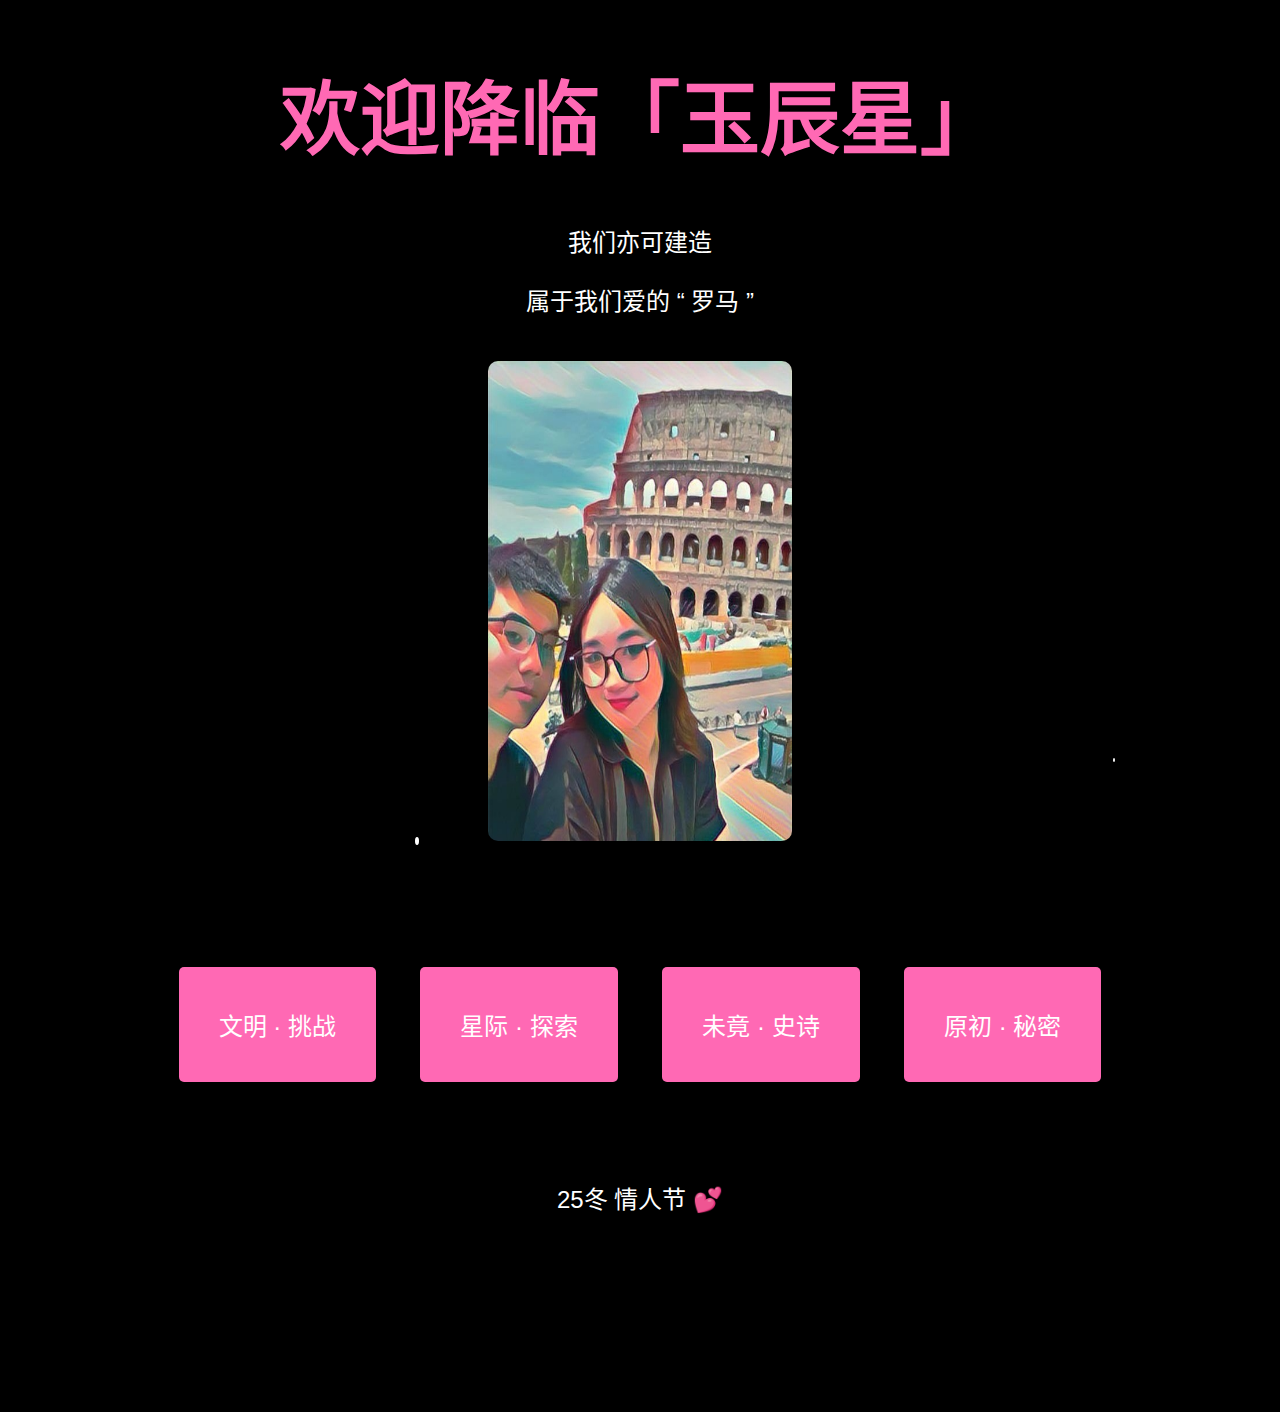
<file: index.html>
<!DOCTYPE html>
<html lang="zh-CN">
<head>
    <meta charset="UTF-8">
    <meta name="viewport" content="width=device-width, initial-scale=1.0">
    <title>wearehere</title>
    <style>
        body {
            background: black;
            text-align: center;
            font-family: "Arial", sans-serif;
            position: relative;
            overflow: auto; /* 允许滚动 */
            min-height: 150vh; /* 确保内容足够长可以滑动 */
        }

        h1 {
            color: #ff69b4;
            font-size: 5em;
        }

        .container {
            width: 80%;
            margin: auto;
        }

        p {
            font-size: 1.5em;
            color: white;
        }

        img {
            width: 30%;
            height: 480px;
            border-radius: 10px;
            margin-top: 20px;
            box-shadow: 0 4px 8px rgba(0, 0, 0, 0.2);
        }

        /* 按钮间距 */
        .buttons {
            margin-top: 30px;
        }

        .buttons a {
            display: inline-block;
            padding: 40px 40px;
            background-color: #FF69B4;
            color: white;
            text-decoration: none;
            border-radius: 5px;
            margin: 20px; /* 按钮间距加大 */
            font-size: 1.5em; 
        }

        /* 流星效果 */
        .meteor {
            position: fixed; /* 让流星固定在屏幕上，不随滚动移动 */
            background-color: white;
            width: 4px;
            height: 8px;
            border-radius: 50%;
            opacity: 1;
            animation: meteor-fall linear infinite;
        }

        @keyframes meteor-fall {
            0% {
                transform: translateY(-100px) translateX(0);
                opacity: 1;
            }
            100% {
                transform: translateY(100vh) translateX(100vw);
                opacity: 0;
            }
        }
    </style>
</head>
<body>
    <h1>欢迎降临「玉辰星」</h1>
    <div class="container">
        <p>我们亦可建造</p>
        <p> 属于我们爱的 “ 罗马 ”</p>
        <img src="photo1.jpg" alt="我们的照片"> 
         <br>
         <br><br><br><br>
        <div class="buttons">
            <a href="page2.html">文明 · 挑战</a>
            <a href="page3.html">星际 · 探索</a>
            <a href="page4.html">未竟 · 史诗</a>
            <a href="page5.html">原初 · 秘密</a>
        </div>
        <br> <br> <br>
        <p>25冬 情人节 💕</p>
    </div>

    <script>
        const numMeteors = 20; // 设置流星数量
        const body = document.body;

        function createMeteor() {
            const meteor = document.createElement('div');
            meteor.classList.add('meteor');

            const size = Math.random() * 3 + 2;
            const left = Math.random() * window.innerWidth;
            const top = Math.random() * window.innerHeight;
            const duration = Math.random() * 1 + 2;

            meteor.style.width = `${size}px`;
            meteor.style.height = `${size * 2}px`;
            meteor.style.left = `${left}px`;
            meteor.style.top = `${top}px`;
            meteor.style.animationDuration = `${duration}s`;
            meteor.style.animationDelay = `${Math.random() * 3}s`;

            document.body.appendChild(meteor);

            meteor.addEventListener('animationend', () => {
                meteor.remove();
            });
        }

        setInterval(createMeteor, 200);
    </script>
</body>
</html>
</file>
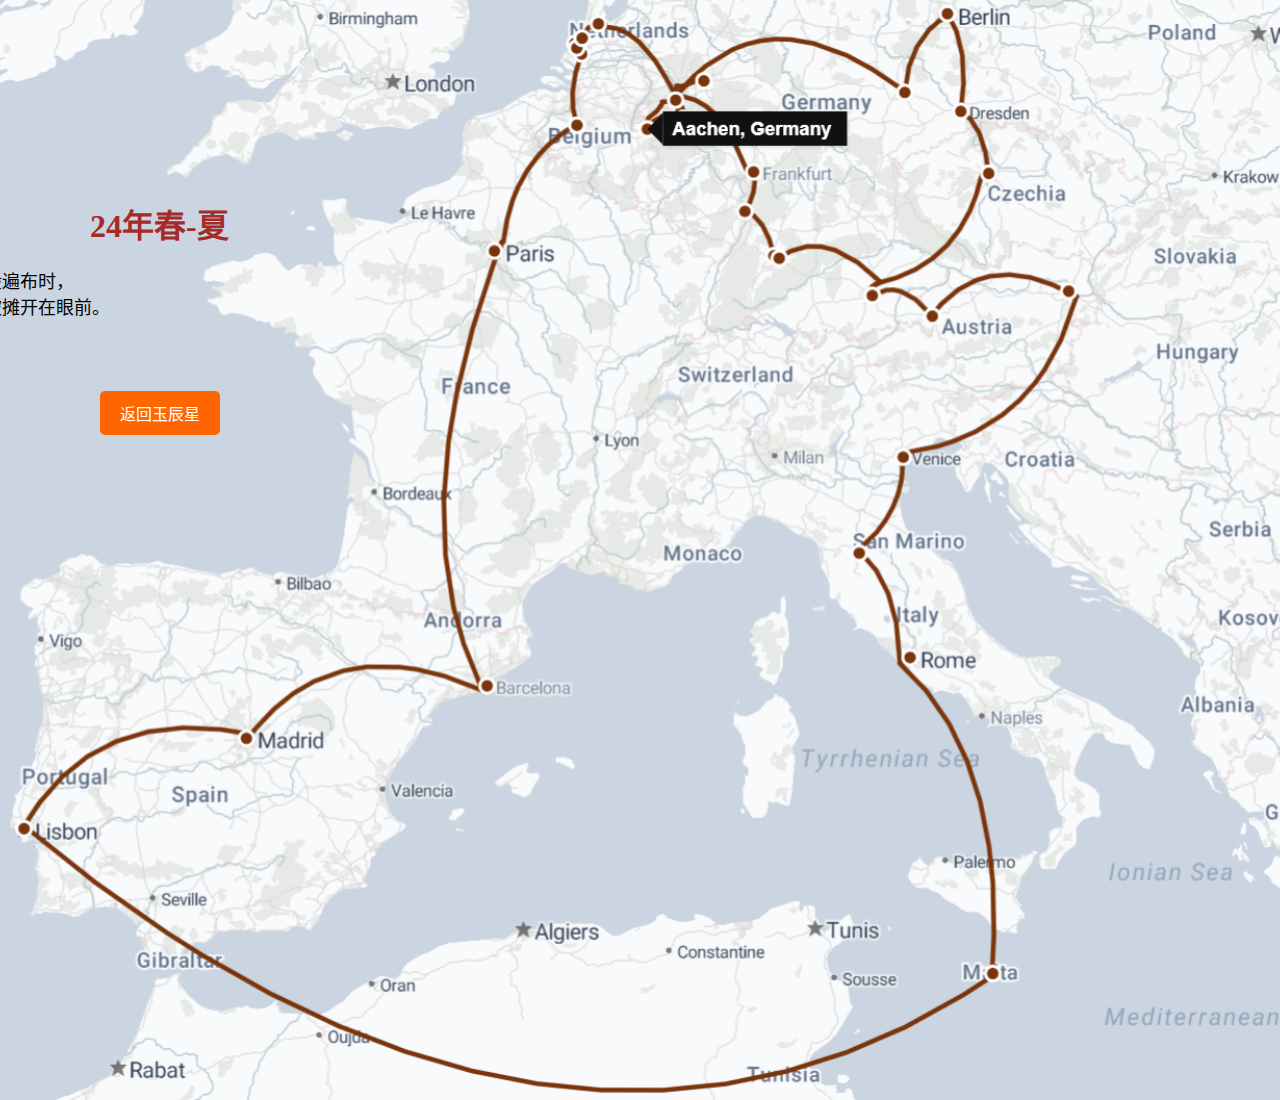
<file: page3.html>
<!DOCTYPE html>
<html lang="zh-CN">
<head>
    <meta charset="UTF-8">
    <meta name="viewport" content="width=device-width, initial-scale=1.0">
    <title>Interstellar Exploration</title>
    <style>
        body {
            margin: 0;
            padding: 0;
            height: 100vh; /* 确保背景图覆盖整个视口 */
            background-image: url('photo2.png'); /* 替换成你的图片路径 */
            background-size: cover; /* 让图片覆盖整个屏幕 */
            background-position: center; /* 将图片居中 */
            background-repeat: no-repeat; /* 防止图片重复 */
        }
p {
    font-size: 18px;
    font-family: 'KaiTi', serif;
    color: black;
    text-align: center; /* 使内容居中 */
    margin-left: -1300px; /* 使段落起始点距离左边有30px */
    margin-right: 30px; /* 如果需要右边有间距 */
}

    </style>
</head>
<body>
<h1 style="text-align: left; color: brown; margin-top: 200px; margin-left: 90px;">24年春-夏</h1>
<p>当足迹如星光般遍布时，<br>宇宙的深意似乎也被摊开在眼前。</p><br><br><br>
<a href="index.html" style="display: inline-block; padding: 10px 20px; background-color: #ff6600; color: white; text-decoration: none; border-radius: 5px; margin-left: 100px;">返回玉辰星</a>

</body>
</html>
</file>
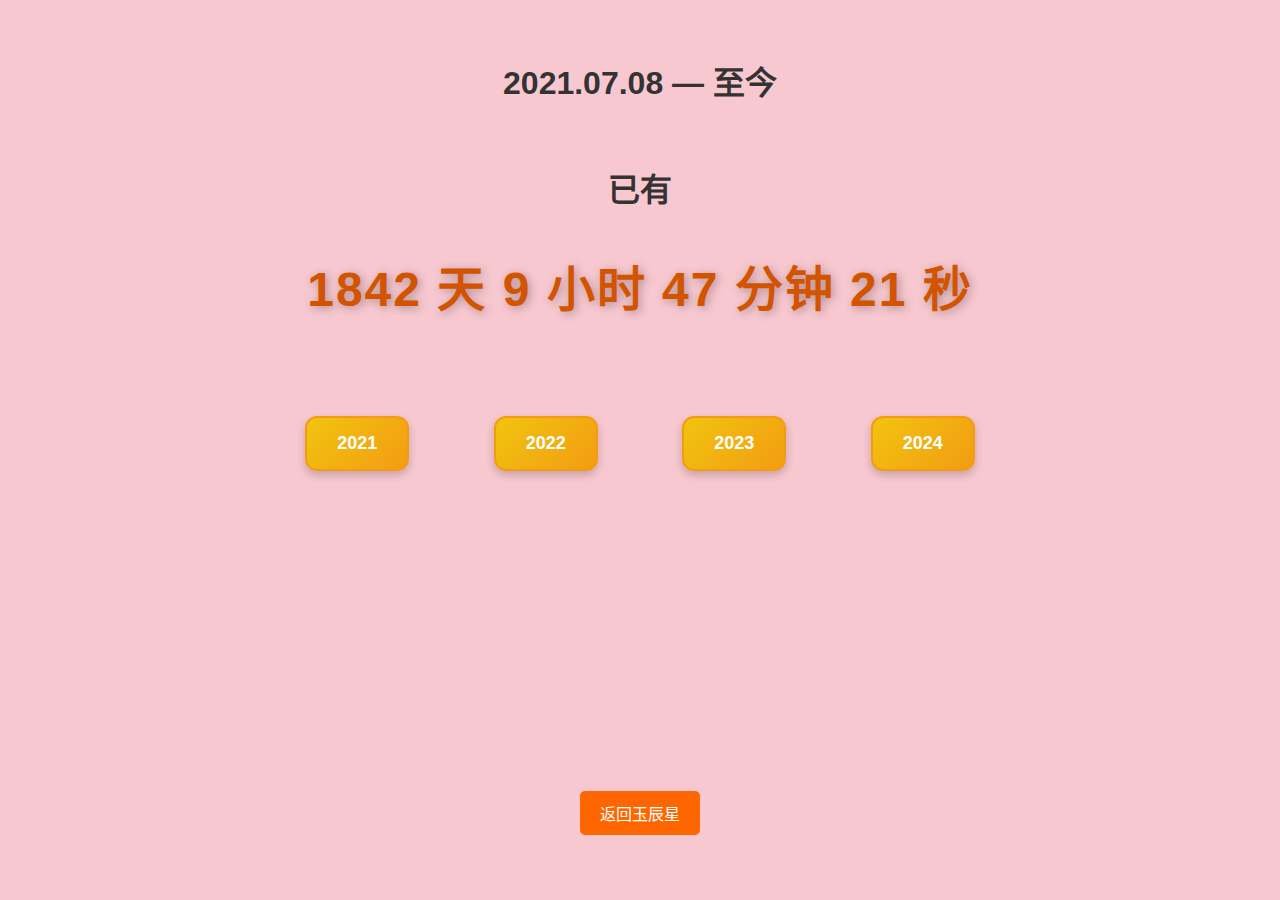
<file: page4.html>
<!DOCTYPE html>
<html lang="zh-CN">
<head>
    <meta charset="UTF-8">
    <meta name="viewport" content="width=device-width, initial-scale=1.0">
    <title>Unfinished Epic</title>
    <link rel="stylesheet" href="styles.css">
</head>

<body>
<br><br>
    <h1>2021.07.08 — 至今</h1><br>
    <h1>已有</h1><br>
<div id="timer"></div>

    <script>
        const targetDate = new Date("2021-07-08T00:00:00"); // 目标日期

        // 更新计时器
        function updateTimer() {
            const now = new Date();
            const timeDifference = now - targetDate;

            // 如果目标日期已经过去，则停止更新
            if (timeDifference < 0) {
                document.getElementById("timer").innerHTML = "目标日期尚未到达";
                return;
            }

            // 计算时间差
            const days = Math.floor(timeDifference / (1000 * 60 * 60 * 24));
            const hours = Math.floor((timeDifference % (1000 * 60 * 60 * 24)) / (1000 * 60 * 60));
            const minutes = Math.floor((timeDifference % (1000 * 60 * 60)) / (1000 * 60));
            const seconds = Math.floor((timeDifference % (1000 * 60)) / 1000);

            // 更新页面显示
            document.getElementById("timer").innerHTML = `${days} 天 ${hours} 小时 ${minutes} 分钟 ${seconds} 秒`;

            // 请求下一帧更新
            requestAnimationFrame(updateTimer);
        }

        // 启动计时器
        updateTimer();
    </script>
<br><br>
    <!-- 年份按钮 -->
    <div id="year-buttons">
        <button onclick="showArticles(2021)">2021</button>
        <button onclick="showArticles(2022)">2022</button>
        <button onclick="showArticles(2023)">2023</button>
        <button onclick="showArticles(2024)">2024</button>
    </div>

    <!-- 文章内容区域 -->
    <div id="articles">
        <div class="year-articles" id="2021-articles">
            <div class="content"></div>
        </div>

        <div class="year-articles" id="2022-articles">
            <div class="content"></div>
        </div>

        <div class="year-articles" id="2023-articles">
            <div class="content"></div>
        </div>
        <div class="year-articles" id="2024-articles">
            <div class="content"></div>
        </div>
    </div>

    <!-- 返回主页 -->
    <a href="index.html" class="back-button">返回玉辰星</a>
<br><br><br>

    <script src="scripts.js"></script>
</body>
</html>
</file>
<file: styles.css>
/* 全局样式 */
/* 样式设置 */
body {
    font-family: Arial, sans-serif;
    margin: 0;
    padding: 0;
    background-color: #f8c8d0; /* 纯浪漫的粉色背景 */
    color: #333; /* 默认文字颜色 */
    text-align: center;

}

#timer {
    font-size: 48px; /* 增大字体 */
    font-family: 'Arial', sans-serif; /* 更现代的字体 */
    color: #d35400; /* 更亮眼的颜色（橙色） */
    font-weight: bold; /* 加粗字体 */
    text-shadow: 2px 2px 10px rgba(0, 0, 0, 0.3); /* 增加阴影效果 */
    letter-spacing: 2px; /* 增加字母间距 */
}

/* 年份按钮 */
#year-buttons {
    margin: 20px;
    text-align: center;
}

#year-buttons button {
    padding: 15px 30px;
    margin: 40px;
    font-size: 18px;
    font-weight: bold;
    cursor: pointer;
     background: linear-gradient(135deg, #f1c40f, #f39c12);
    color: white;
    border: 2px solid #f39c12; 
    border-radius: 12px;
    box-shadow: 0 4px 8px rgba(0, 0, 0, 0.2);
    transition: all 0.3s ease;
}

#year-buttons button:hover {
    background: linear-gradient(135deg, #2980b9, #3498db);
    transform: translateY(-2px);
    box-shadow: 0 6px 12px rgba(0, 0, 0, 0.3);
}

#year-buttons button:active {
    transform: translateY(2px);
    box-shadow: 0 2px 5px rgba(0, 0, 0, 0.2);
}


/* 文章区域 */
#articles {
    margin-top: 20px;
    display: flex;
    flex-direction: column;
    align-items: flex-start; /* 使文章左对齐 */
    width: 100%; /* 使文章区域占满整个网页宽度 */
}

/* 文章容器 */
.year-articles {
    opacity: 0;
    visibility: hidden;
    height: 0;
    overflow: hidden;
    transition: opacity 0.5s ease, height 0.5s ease;
    background-color: #f8c8d0;
    border-radius: 10px;
    box-shadow: none;
    padding: 20px;
    width: 90%; /* 容器宽度为 90%，左右有空隙 */
    max-width: 1200px; /* 设置最大宽度，防止文章内容过于宽 */
    margin: 10px auto; /* 使每篇文章上下间距均等，并且水平居中 */
}

/* 文章内容可见时的样式 */
.year-articles.active {
    opacity: 1;
    visibility: visible;
    height: auto;
}

/* 文章中的文字样式 */
.year-articles p {
    text-align: left; /* 确保文字左对齐 */
    line-height: 1.6; /* 增加行距 */
    color: black; /* 设置文字颜色 */
    font-size: 18px; /* 设置文字大小 */
    margin: 40px 0; /* 每段之间增加间距 */
    text-indent: 2em; /* 段落首行缩进2个字符 */
}


/* 返回主页按钮 */
.back-button {
    display: inline-block;
    margin-top: 20px;
    padding: 10px 20px;
    background-color: #ff6600;
    color: white;
    text-decoration: none;
    border-radius: 5px;
}
</file>
